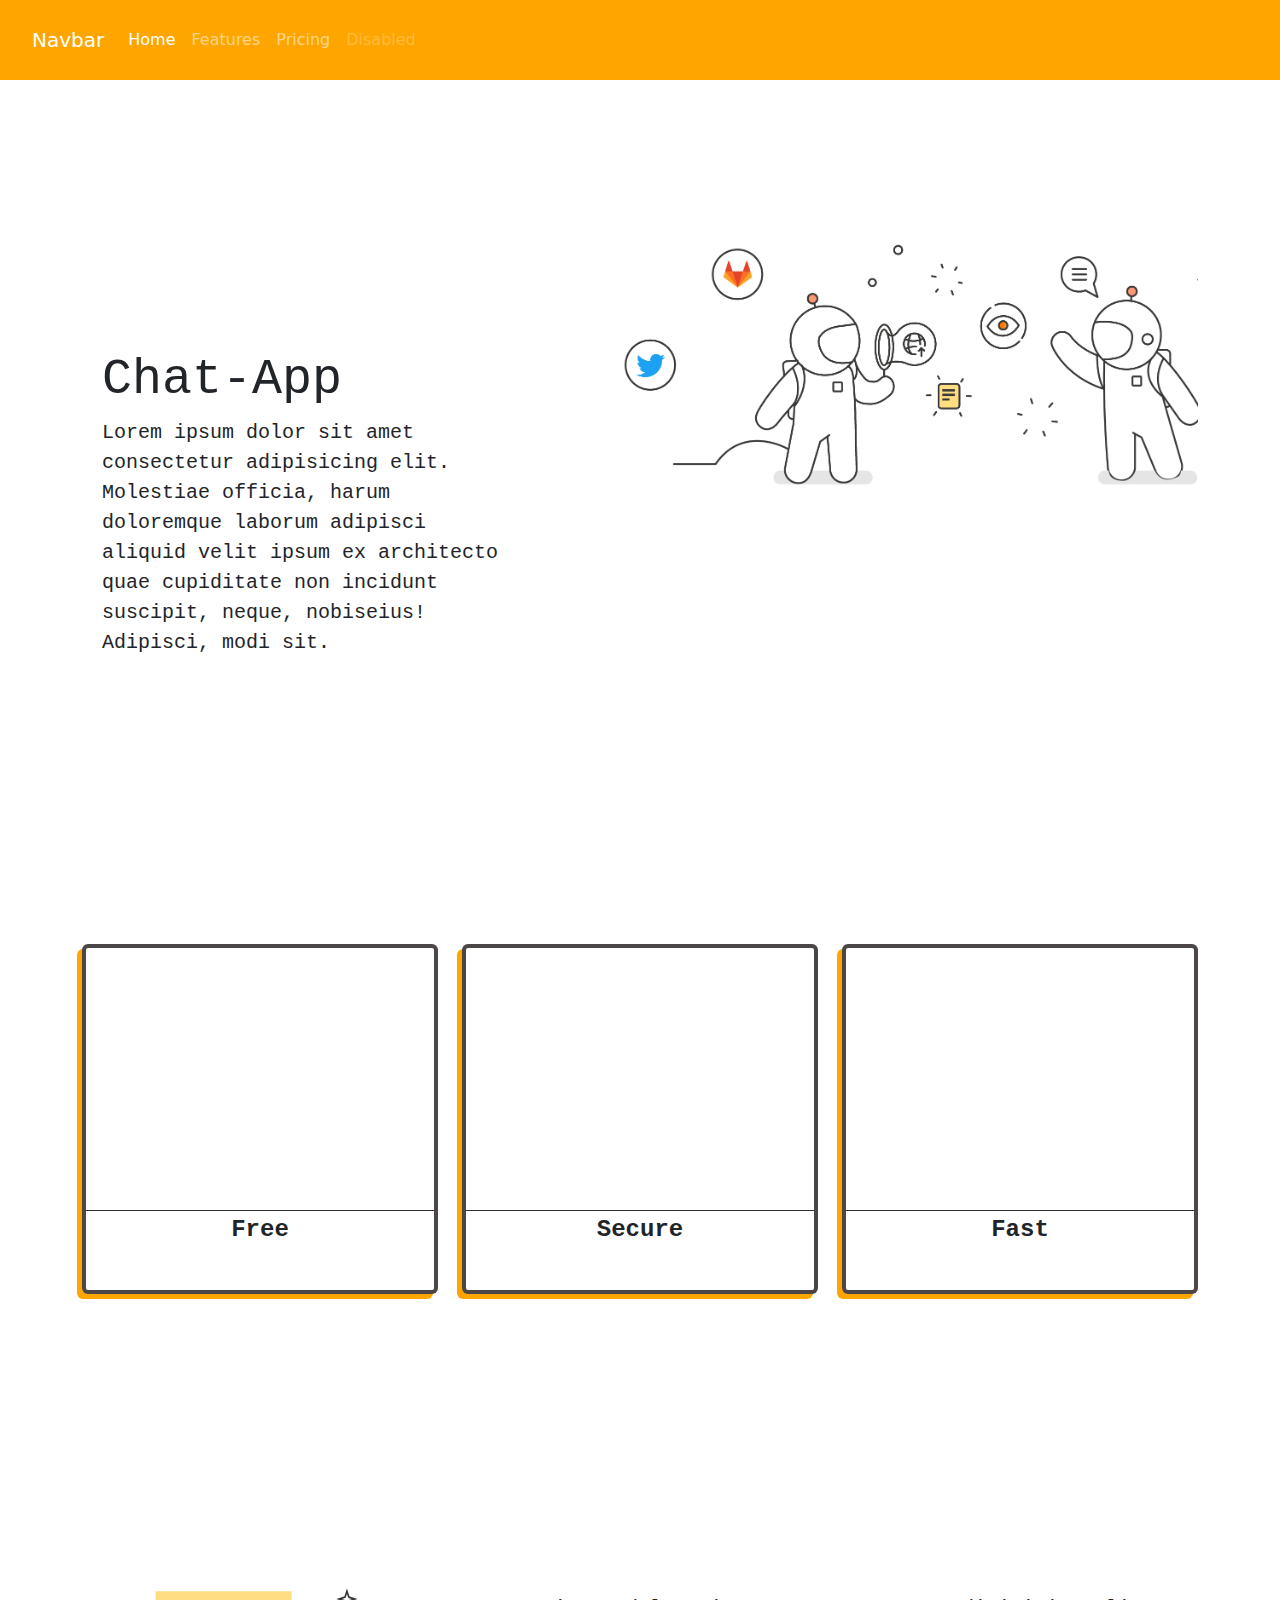
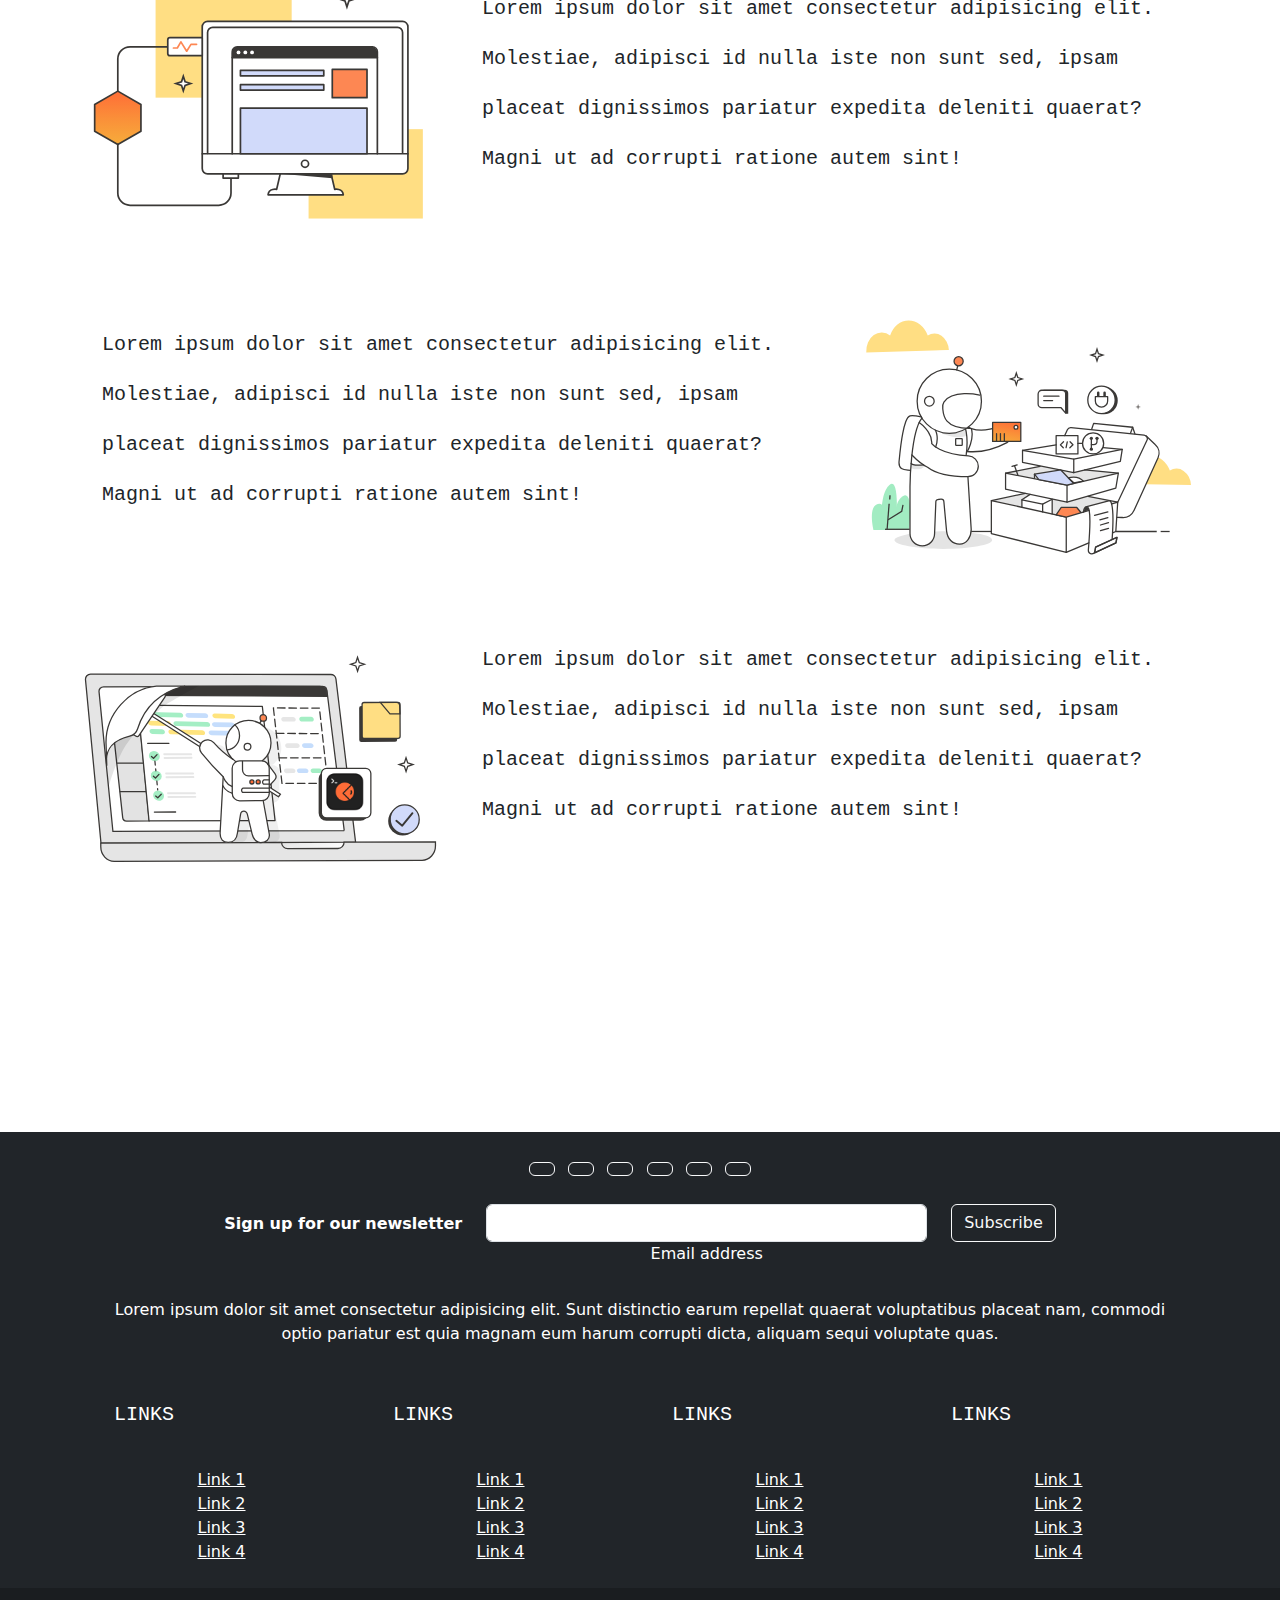
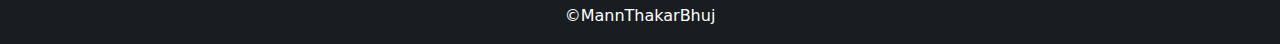
<file: index.html>
<!DOCTYPE html>
<html>

<head>
    <meta charset='utf-8'>
    <meta http-equiv='X-UA-Compatible' content='IE=edge'>
    <title>Page Title</title>
    <meta name='viewport' content='width=device-width, initial-scale=1'>
    <link rel='stylesheet' type='text/css' media='screen' href='css/bootstrap.min.css'>
    <link rel="stylesheet" href="style.css">

</head>

<body>
    <header>
        <nav class="navbar navbar-expand-lg navbar-dark">
            <div class="container-fluid">
                <a class="navbar-brand" href="#">Navbar</a>
                <button class="navbar-toggler" type="button" data-bs-toggle="collapse"
                    data-bs-target="#navbarNavAltMarkup" aria-controls="navbarNavAltMarkup" aria-expanded="false"
                    aria-label="Toggle navigation">
                    <span class="navbar-toggler-icon"></span>
                </button>
                <div class="collapse navbar-collapse" id="navbarNavAltMarkup">
                    <div class="navbar-nav">
                        <a class="nav-link active" aria-current="page" href="#">Home</a>
                        <a class="nav-link" href="#">Features</a>
                        <a class="nav-link" href="#">Pricing</a>
                        <a class="nav-link disabled" href="#" tabindex="-1" aria-disabled="true">Disabled</a>
                    </div>
                </div>
            </div>
        </nav>


    </header>

    <div class="container">
        <div class="row box-1">
            <div class="col col-md-5 col-12">
                <div class="text">
                    <h1>Chat-App</h1>
                    <p>Lorem ipsum dolor sit amet consectetur adipisicing elit. Molestiae officia, harum doloremque
                        laborum adipisci aliquid velit ipsum ex architecto quae cupiditate non incidunt suscipit, neque,
                        nobiseius!
                        Adipisci, modi sit.</p>
                </div>

            </div>
            <div class="col col-md7 box-2">
                <img src="img/Hero1.png" alt="" srcset="" class="heroImg">
            </div>

        </div>
    </div>
    <div class="container">
        <div class="row cards ">
            <div class="col col-md-4 col-12">
                <div class="card">
                    <div class="img-card">
                    </div>
                    <div class="add-cart">Add to Cart</div>
                    <div class="info-card">
                        <h4><strong>Free</strong></h4>

                    </div>

                </div>
            </div>
            <div class="col col-md-4 col-12">
                <div class="card">
                    <div class="img-card">
                    </div>
                    <div class="add-cart">Add to Cart</div>
                    <div class="info-card">
                        <h4><strong>Secure</strong></h4>

                    </div>

                </div>
            </div>
            <div class="col col-md-4 col-12">
                <div class="card">
                    <div class="img-card">
                    </div>
                    <div class="add-cart">Add to Cart</div>
                    <div class="info-card">
                        <h4><strong>Fast</strong></h4>

                    </div>

                </div>
            </div>
        </div>
    </div>

    <div class="container hero">
        <div class="row mt-5">
            <div class="col col-md-4 photo1">
                <img src="img/desktop-agent-postman-illustration.svg" alt="">
            </div>
            <div class="col col-md-8 photo2">
                <h5>Lorem ipsum dolor sit amet consectetur adipisicing elit. Molestiae, adipisci id
                    nulla iste non sunt sed, ipsam placeat dignissimos pariatur expedita deleniti quaerat? Magni ut ad
                    corrupti ratione autem sint!</h5>

            </div>
        </div>
        <div class="row mt-5">
            <div class="col col-md-8 photo1">
                <h5>Lorem ipsum dolor sit amet consectetur adipisicing elit. Molestiae, adipisci id
                    nulla iste non sunt sed, ipsam placeat dignissimos pariatur expedita deleniti quaerat? Magni ut ad
                    corrupti ratione autem sint!</h5>
            </div>
            <div class="col col-md-4 photo2">
                <img src="img/postman-toolbox-api-platform-illustration.svg" alt="" class="photos2">
            </div>
        </div>
        <div class="row mt-5">
            <div class="col col-md-4 photo1">
                <img src="img/postman.svg" alt="">
            </div>
            <div class="col col-md-8 photo2">
                <h5>Lorem ipsum dolor sit amet consectetur adipisicing elit. Molestiae, adipisci id
                    nulla iste non sunt sed, ipsam placeat dignissimos pariatur expedita deleniti quaerat? Magni ut ad
                    corrupti ratione autem sint!</h5>
            </div>
        </div>

    </div>
    <footer>
        <footer class="bg-dark text-center text-white">
            <!-- Grid container -->
            <div class="container p-4">
                <!-- Section: Social media -->
                <section class="mb-4">
                    <!-- Facebook -->
                    <a class="btn btn-outline-light btn-floating m-1" href="#!" role="button"><i
                            class="fab fa-facebook-f"></i></a>

                    <!-- Twitter -->
                    <a class="btn btn-outline-light btn-floating m-1" href="#!" role="button"><i
                            class="fab fa-twitter"></i></a>

                    <!-- Google -->
                    <a class="btn btn-outline-light btn-floating m-1" href="#!" role="button"><i
                            class="fab fa-google"></i></a>

                    <!-- Instagram -->
                    <a class="btn btn-outline-light btn-floating m-1" href="#!" role="button"><i
                            class="fab fa-instagram"></i></a>

                    <!-- Linkedin -->
                    <a class="btn btn-outline-light btn-floating m-1" href="#!" role="button"><i
                            class="fab fa-linkedin-in"></i></a>

                    <!-- Github -->
                    <a class="btn btn-outline-light btn-floating m-1" href="#!" role="button"><i
                            class="fab fa-github"></i></a>
                </section>
                <!-- Section: Social media -->

                <!-- Section: Form -->
                <section class="">
                    <form action="">
                        <!--Grid row-->
                        <div class="row d-flex justify-content-center">
                            <!--Grid column-->
                            <div class="col-auto">
                                <p class="pt-2">
                                    <strong>Sign up for our newsletter</strong>
                                </p>
                            </div>
                            <!--Grid column-->

                            <!--Grid column-->
                            <div class="col-md-5 col-12">
                                <!-- Email input -->
                                <div class="form-outline form-white mb-4">
                                    <input type="email" id="form5Example21" class="form-control" />
                                    <label class="form-label" for="form5Example21">Email address</label>
                                </div>
                            </div>
                            <!--Grid column-->

                            <!--Grid column-->
                            <div class="col-auto">
                                <!-- Submit button -->
                                <button type="submit" class="btn btn-outline-light mb-4">
                                    Subscribe
                                </button>
                            </div>
                            <!--Grid column-->
                        </div>
                        <!--Grid row-->
                    </form>
                </section>
                <!-- Section: Form -->

                <!-- Section: Text -->
                <section class="mb-4">
                    <p>
                        Lorem ipsum dolor sit amet consectetur adipisicing elit. Sunt distinctio earum
                        repellat quaerat voluptatibus placeat nam, commodi optio pariatur est quia magnam
                        eum harum corrupti dicta, aliquam sequi voluptate quas.
                    </p>
                </section>
                <!-- Section: Text -->

                <!-- Section: Links -->
                <section class="">
                    <!--Grid row-->
                    <div class="row">
                        <!--Grid column-->
                        <div class="col-lg-3 col-md-6 mb-4 mb-md-0">
                            <h5 class="text-uppercase">Links</h5>

                            <ul class="list-unstyled mb-0">
                                <li>
                                    <a href="#!" class="text-white">Link 1</a>
                                </li>
                                <li>
                                    <a href="#!" class="text-white">Link 2</a>
                                </li>
                                <li>
                                    <a href="#!" class="text-white">Link 3</a>
                                </li>
                                <li>
                                    <a href="#!" class="text-white">Link 4</a>
                                </li>
                            </ul>
                        </div>
                        <!--Grid column-->

                        <!--Grid column-->
                        <div class="col-lg-3 col-md-6 mb-4 mb-md-0">
                            <h5 class="text-uppercase">Links</h5>

                            <ul class="list-unstyled mb-0">
                                <li>
                                    <a href="#!" class="text-white">Link 1</a>
                                </li>
                                <li>
                                    <a href="#!" class="text-white">Link 2</a>
                                </li>
                                <li>
                                    <a href="#!" class="text-white">Link 3</a>
                                </li>
                                <li>
                                    <a href="#!" class="text-white">Link 4</a>
                                </li>
                            </ul>
                        </div>
                        <!--Grid column-->

                        <!--Grid column-->
                        <div class="col-lg-3 col-md-6 mb-4 mb-md-0">
                            <h5 class="text-uppercase">Links</h5>

                            <ul class="list-unstyled mb-0">
                                <li>
                                    <a href="#!" class="text-white">Link 1</a>
                                </li>
                                <li>
                                    <a href="#!" class="text-white">Link 2</a>
                                </li>
                                <li>
                                    <a href="#!" class="text-white">Link 3</a>
                                </li>
                                <li>
                                    <a href="#!" class="text-white">Link 4</a>
                                </li>
                            </ul>
                        </div>
                        <!--Grid column-->

                        <!--Grid column-->
                        <div class="col-lg-3 col-md-6 mb-4 mb-md-0">
                            <h5 class="text-uppercase">Links</h5>

                            <ul class="list-unstyled mb-0">
                                <li>
                                    <a href="#!" class="text-white">Link 1</a>
                                </li>
                                <li>
                                    <a href="#!" class="text-white">Link 2</a>
                                </li>
                                <li>
                                    <a href="#!" class="text-white">Link 3</a>
                                </li>
                                <li>
                                    <a href="#!" class="text-white">Link 4</a>
                                </li>
                            </ul>
                        </div>
                        <!--Grid column-->
                    </div>
                    <!--Grid row-->
                </section>
                <!-- Section: Links -->
            </div>
            <!-- Grid container -->

            <!-- Copyright -->
            <div class="text-center p-3" style="background-color: rgba(0, 0, 0, 0.2);">
                &copy;MannThakarBhuj

            </div>
            <!-- Copyright -->
        </footer>
    </footer>

    <script src="js/bootstrap.min.js"></script>
</body>

</html>
</file>
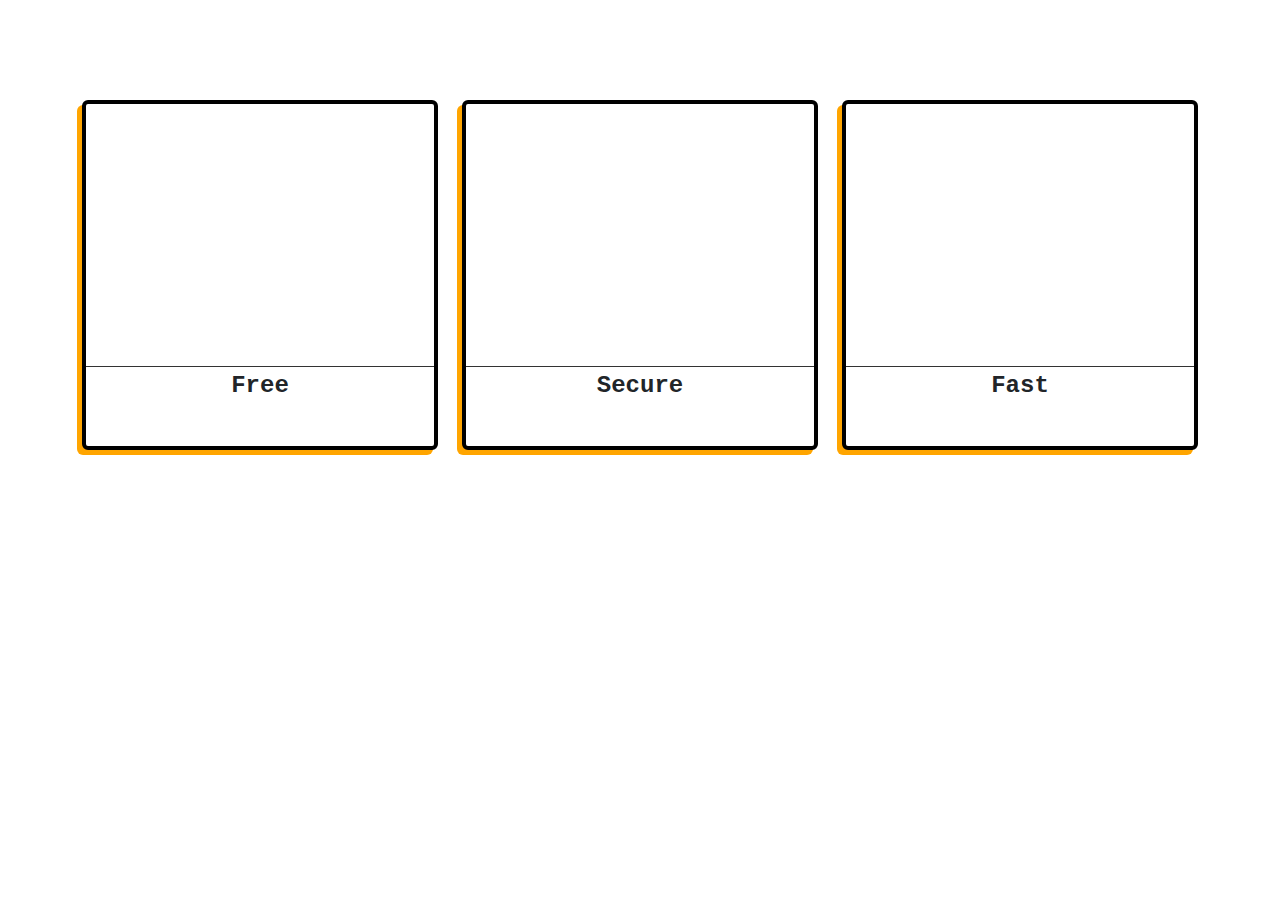
<file: Home.html>
<!DOCTYPE html>
<html>

<head>
    <meta charset='utf-8'>
    <meta http-equiv='X-UA-Compatible' content='IE=edge'>
    <title>Page Title</title>
    <meta name='viewport' content='width=device-width, initial-scale=1'>
    <link rel='stylesheet' type='text/css' media='screen' href='css/bootstrap.min.css'>
    <link rel="stylesheet" href="style1.css">
</head>

<body>

    <div class="container">
        <div class="row cards">
            <div class="col col-md-4">
                <div class="card">
                    <div class="img-card">
                    </div>
                    <div class="add-cart">Add to Cart</div>
                    <div class="info-card">
                        <h4><strong>Free</strong></h4>

                    </div>

                </div>
            </div>
            <div class="col col-md-4">
                <div class="card">
                    <div class="img-card">
                    </div>
                    <div class="add-cart">Add to Cart</div>
                    <div class="info-card">
                        <h4><strong>Secure</strong></h4>

                    </div>

                </div>
            </div>
            <div class="col col-md-4">
                <div class="card">
                    <div class="img-card">
                    </div>
                    <div class="add-cart">Add to Cart</div>
                    <div class="info-card">
                        <h4><strong>Fast</strong></h4>

                    </div>

                </div>
            </div>
        </div>
    </div>

    <script src="js/bootstrap.min.js"></script>
</body>

</html>
</file>
<file: style.css>
.navbar {
    background-color: orange;

    padding: 20px;


}

.hero {
    margin-top: 100px;
    border-radius: 10px;
    margin-bottom: 150px;
    padding-bottom: 100px;
}

h5 {

    font-size: 20px;
    font-weight: lighter;
    font-family: 'Courier New', Courier, monospace;
    text-align: left;
    line-height: 50px;
    padding: 20px;
}

.hero>img {
    height: 300px;
    border-radius: 50px;
}




@media (min-width:768px) and (max-width:1024px) {

    img {
        position: absolute;
        width: 250px;

    }

    .photos2 {
        width: 230px;
        height: 300px;
    }
}

/* Page 2 */

.text {
    font-family: 'Courier New', Courier, monospace;
    padding: 20px;

}

.text>h1 {
    font-size: 50px;
}

.text>p {

    font-size: 20px;
    text-align: left;
}

.box-1 {

    margin-top: 250px;

}

.box-2 {
    display: flex;
    flex-direction: row;
    justify-content: flex-end;
    align-items: center;
}

.heroImg {

    position: absolute;
    top: 200px;

    width: 45%;

}

.cards {
    margin-top: 250px;
    margin-bottom: 270px;
}


.card {
    position: relative;
    min-height: 350px;
    min-width: 200px;
    background: #fff;
    border: solid 4px rgba(24, 17, 17, 0.776);
    box-shadow: -5px 5px orange;
    transition: all .2s ease-in-out;
    display: flex;
    justify-content: center;
    cursor: pointer;
}

.card:hover {
    margin: 10px 10px 0 0;
    box-shadow: 0px 0px #333;
}

.card .img-card {
    position: absolute;
    top: 0;
    left: 0;
    width: 100%;
    height: calc(100% - 50px);
    display: flex;
    justify-content: center;
    align-items: center;
    transition: filter .2s 1s ease-in-out;
}

.card:hover .img-card {
    filter: blur(1px);
}

.card .add-cart {
    position: absolute;
    top: 0;
    left: 0;
    width: 100%;
    height: calc(100% - 50px);
    background-color: rgba(0, 0, 0, 0.1);
    text-align: center;
    line-height: 250px;
    font-weight: bold;
    font-size: 19px;
    opacity: 0;
}

.card:hover .add-cart {
    opacity: 1;
    transition: opacity .3s 1s ease-in-out;
}

.card .info-card {
    position: absolute;
    height: 80px;
    width: 100%;
    bottom: 0;
    left: 0;
    right: 0;
    border-top: solid 1px #333;
}

.card .info-card h4 {
    font-family: 'Courier New', Courier, monospace;
    margin: 5px;
    text-align: center;

}


@media (max-width: 600px) {
    .hero {
        width: 44vh;
    }

    .heroImg {
        display: none;
    }

    h5 {

        font-size: 18px;
        font-weight: 500;
        font-family: 'Courier New', Courier, monospace;
        text-align: center;
        line-height: 50px;
    }

    .text>p {
        font-size: 20px;
        text-align: left;
        line-height: 39px;

    }

    .text>h1 {
        font-size: 55px;
    }

    .col {
        display: flex;
        flex-direction: row;
        justify-content: center;

    }

    img {
        width: 280px;

    }

    .box-1 {
        margin-top: 12vh;
    }

    .card {
        min-width: 300px;
        margin: 10px;
    }



}
</file>
<file: style1.css>
.cards {
    margin-top: 100px;
}

.card {
    position: relative; 
    height: 350px;
    background: #fff;
    border: solid 4px rgb(0, 0, 0);
    box-shadow: -5px 5px orange;
    transition: all .2s ease-in-out;
    display: flex;
    justify-content: center;
    cursor: pointer;
}

.card:hover {
    margin: 10px 10px 0 0;
    box-shadow: 0px 0px #333;
}

.card .img-card {
    position: absolute;
    top: 0;
    left: 0;
    width: 100%;
    height: calc(100% - 50px);
    display: flex;
    justify-content: center;
    align-items: center;
    transition: filter .2s 1s ease-in-out;
}

.card:hover .img-card {
    filter: blur(1px);
}

.card .add-cart {
    position: absolute;
    top: 0;
    left: 0;
    width: 100%;
    height: calc(100% - 50px);
    background-color: rgba(0, 0, 0, 0.1);
    text-align: center;
    line-height: 250px;
    font-weight: bold;
    font-size: 19px;
    opacity: 0;
}

.card:hover .add-cart {
    opacity: 1;
    transition: opacity .3s 1s ease-in-out;
}

.card .info-card {
    position: absolute;
    height: 80px;
    width: 100%;
    bottom: 0;
    left: 0;
    right: 0;
    border-top: solid 1px #333;
}

.card .info-card h4 {
    font-family: 'Courier New', Courier, monospace;
    margin: 5px;
    text-align: center;
    
}
</file>
